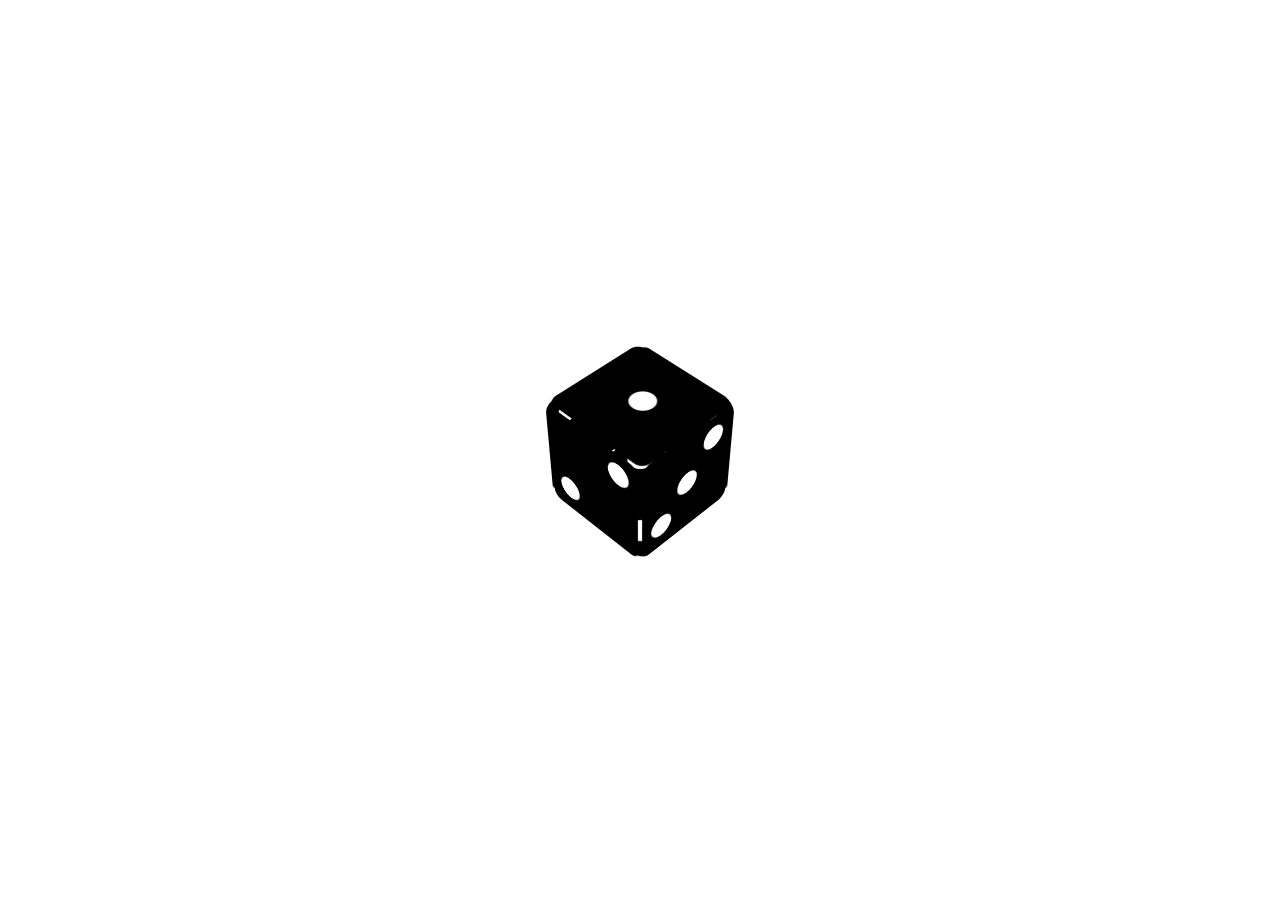
<file: dice/dice.html>
<!DOCTYPE html>
<html lang="en">
<head>
    <meta charset="UTF-8">
    <title>주사위를 클릭하여 주사위를 던져보세요!</title>
    <link rel="stylesheet" href="style.css">
</head>
<body>
<div class="container">
<div class="dice">
    <img src="diceImage/one.png" alt="result one"/>
    <img src="diceImage/two.png" alt="result two"/>
    <img src="diceImage/three.png" alt="result three"/>
    <img src="diceImage/four.png" alt="result four"/>
    <img src="diceImage/five.png" alt="result five"/>
    <img src="diceImage/six.png" alt="result six"/>
</div>
</div>
<script type="text/javascript" src="script.js"></script>
</body>
</html>
</file>
<file: dice/style.css>
* {
    margin: 0;
    padding: 0;
    box-sizing: border-box;
}

body{
    display:flex;
    justify-content:center ;
    align-items:center;
    height:100vh;
}

.dice{
    width:128px;
    height:128px;
    transform-style: preserve-3d;
    transform: rotateX(-45deg) rotateY(-45deg);
    transition: all 1s;
}
.container{
    perspective: 1000px;
}

.dice img{
    position: absolute;
    width:128px;
    height:128px;
    background-size: 128px 128px;
    top:0;
    left:0;
}

.dice img:nth-child(1){
    transform: rotateX(90deg) translateZ(64px);
}

.dice img:nth-child(2){
    transform: rotateX(0deg) translateZ(64px);
}

.dice img:nth-child(3){
    transform: rotateY(90deg) translateZ(64px);
}

.dice img:nth-child(4){
    transform: rotateY(-90deg) translateZ(64px);
}

.dice img:nth-child(5){
    transform: rotateX(180deg) translateZ(64px);
}

.dice img:nth-child(6){
    transform: rotateX(-90deg) translateZ(64px);
}
</file>
